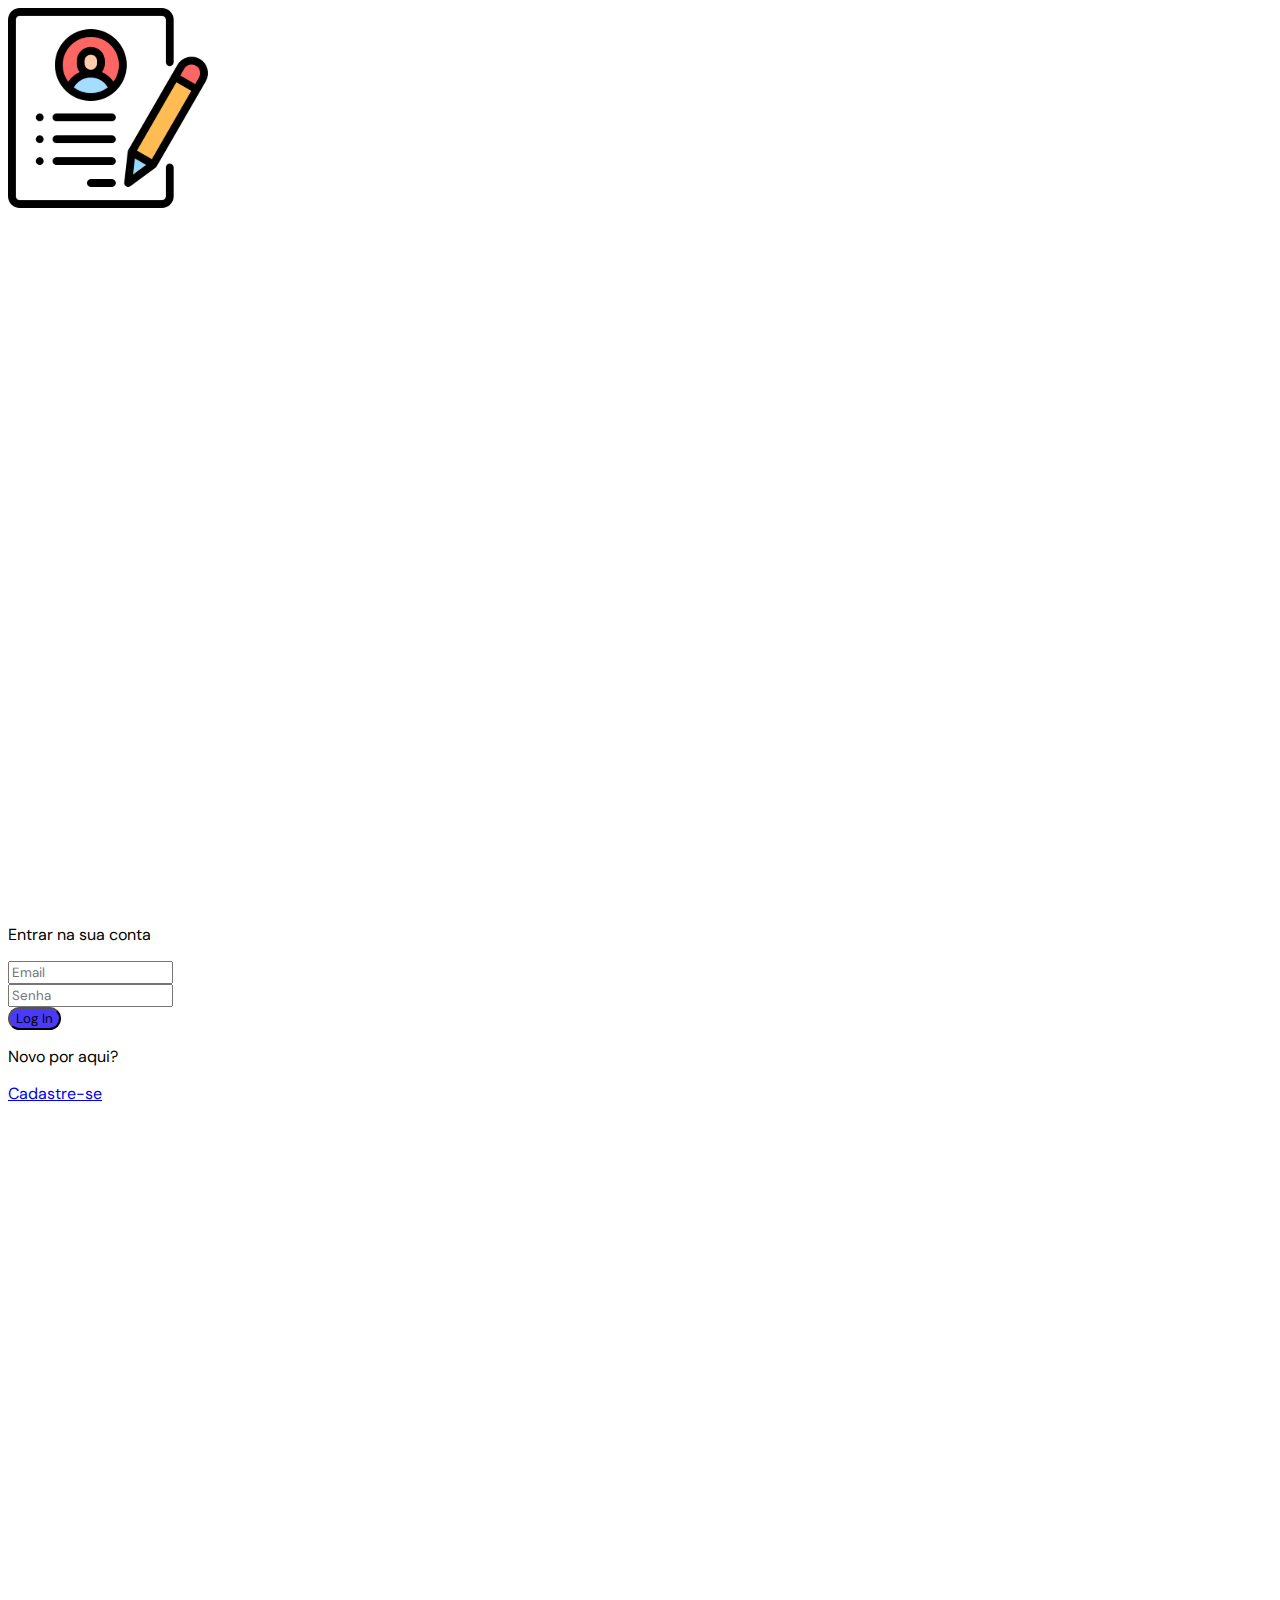
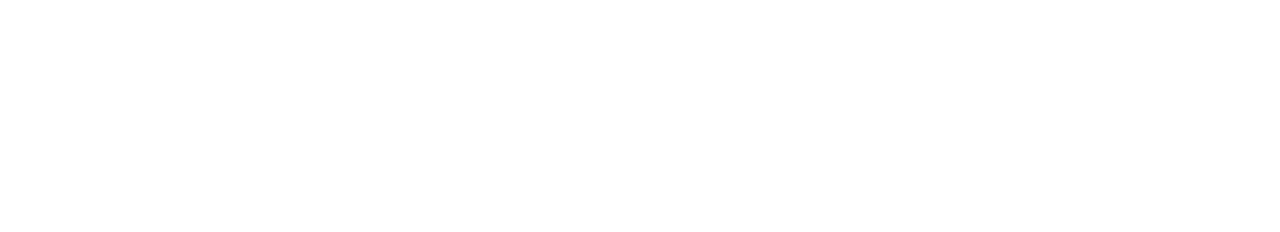
<file: index.html>
<!doctype html>
<html lang="pt-br">

<head>
    <meta charset="utf-8">
    <meta name="viewport" content="width=device-width, initial-scale=1">
    <title>Javascript - Final</title>
    <link rel="stylesheet" href="https://cdnjs.cloudflare.com/ajax/libs/font-awesome/6.2.0/css/all.min.css" integrity="sha512-xh6O/CkQoPOWDdYTDqeRdPCVd1SpvCA9XXcUnZS2FmJNp1coAFzvtCN9BmamE+4aHK8yyUHUSCcJHgXloTyT2A==" crossorigin="anonymous" referrerpolicy="no-referrer" />
    <link href="https://cdn.jsdelivr.net/npm/bootstrap@5.2.2/dist/css/bootstrap.min.css" rel="stylesheet"
        integrity="sha384-Zenh87qX5JnK2Jl0vWa8Ck2rdkQ2Bzep5IDxbcnCeuOxjzrPF/et3URy9Bv1WTRi" crossorigin="anonymous">
    <link rel="stylesheet" href="./src/css/style.css">
</head>

<body class="text-dark">
    <div class="container">
        <div class="row">
            <div class="col-md-7 h-100 d-md-block d-none">
                <div class="height-100 d-flex align-items-center justify-content-center align-items-center">
                    <img src="./src/assets/login-book.svg">
                </div>
            </div>
            <div class="col-md-5">
                <div class="height-100 d-flex flex-column align-items-center justify-content-center">
                    <p class="fs-2 fw-bo">Entrar na sua conta</p>
                    <form id="input-login-form" class="d-flex flex-column w-75 gap-2">
                        <div class="input-group">
                            <input id="input-login-email"  class="form-control" type="email" placeholder="Email" name="email">
                            <span class="input-group-text" id="basic-addon1"><i class="fa-solid fa-user"></i></span>
                        </div>
                        <div class="input-group">
                            <input id="input-login-password"  class="form-control" type="password" placeholder="Senha" name="senha">
                            <span class="input-group-text" id="basic-addon1"><i class="fa-solid fa-lock"></i></span>
                        </div>
                        <div class="mb-3">
                            <div id="input-error" class="form-text"></div>
                            </div>
                        <input type="submit" class="btn btn-primary mt-3 py-2" value="Log In">
                    </form>
                    <div class="mt-3 d-flex flex-column align-items-center opacity-75 ">
                        <p class="m-0 text-opacity-50">Novo por aqui?</p>
                        <p class="m-0 fw-bold"><a class="text-dark" href="./src/pages/signup.html">Cadastre-se</a></p>
                    </div>
                </div>
            </div>
        </div>
    </div>
    <script src="./src/js/scritpt.js"></script>
    <script src="https://cdn.jsdelivr.net/npm/bootstrap@5.2.2/dist/js/bootstrap.bundle.min.js"
        integrity="sha384-OERcA2EqjJCMA+/3y+gxIOqMEjwtxJY7qPCqsdltbNJuaOe923+mo//f6V8Qbsw3" crossorigin="anonymous">
    </script>
</body>

</html>
</file>
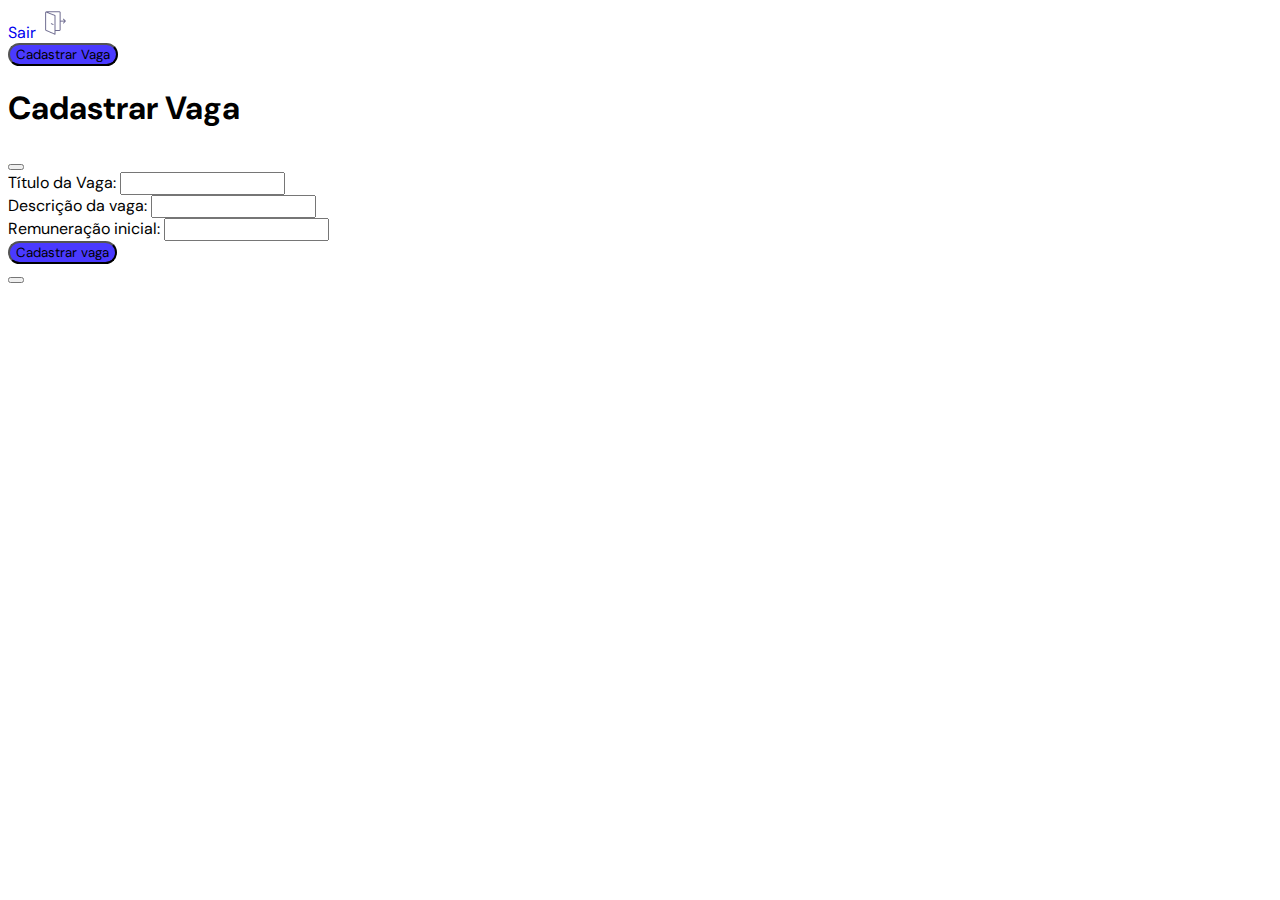
<file: src/pages/recrutador/index.html>
<!doctype html>
<html lang="pt-br">

<head>
    <meta charset="utf-8">
    <meta name="viewport" content="width=device-width, initial-scale=1">
    <title>Recrutador</title>

    <link href="https://cdn.jsdelivr.net/npm/bootstrap@5.2.2/dist/css/bootstrap.min.css" rel="stylesheet"
        integrity="sha384-Zenh87qX5JnK2Jl0vWa8Ck2rdkQ2Bzep5IDxbcnCeuOxjzrPF/et3URy9Bv1WTRi" crossorigin="anonymous">
    <link rel="stylesheet" href="../../css/style.css">
</head>

<body>
    <div class="d-flex justify-content-end">
        <div class="p-3"><a class="text-black-50 sair" href="../../../index.html">Sair <img src="../../assets/sair.png" alt=""></a></div>
    </div>
    <div class="container d-flex flex-column mb-5 align-items-center justify-content-center">
        <div class="shadow-lg w-75 p-5 rounded-3">
            <div class="d-flex flex-column align-items-center w-100">
                <table class="w-100">
                    <tbody id="recrutador-vagas">

                    </tbody>
                </table>
                <button type="button" class="btn btn-primary w-25 mt-5" data-bs-toggle="modal"
                    data-bs-target="#recrutador-cadastrar-vaga">
                    Cadastrar Vaga
                </button>

                <div class="modal fade" id="recrutador-cadastrar-vaga" tabindex="-1" aria-labelledby="exampleModalLabel"
                    aria-hidden="true">
                    <div class="modal-dialog">
                        <div class="modal-content">
                            <div class="modal-header">
                                <h1 class="modal-title fs-5">Cadastrar Vaga</h1>
                                <button type="button" class="btn-close" data-bs-dismiss="modal"
                                    aria-label="Close"></button>
                            </div>

                            <form class="modal-body">
                                <div class="d-flex flex-column align-items-start">
                                    <label class="form-label fw-bold mt-2" for="input-recrutador-vaga">Título da
                                        Vaga:</label>
                                    <input class="w-100 form-control text-black-50" type="text"
                                        id="input-recrutador-vaga" required>
                                </div>
                                <div class="d-flex flex-column align-items-start">
                                    <label class="form-label fw-bold mt-2" for="input-recrutador-descricao">Descrição da
                                        vaga:</label>
                                    <input class="w-100 form-control text-black-50" type="text"
                                        id="input-recrutador-descricao" required>
                                </div>
                                <div class="d-flex flex-column align-items-start">
                                    <label class="form-label fw-bold mt-2"
                                        for="input-recrutador-remuneracao">Remuneração inicial:</label>
                                    <input class="w-100 form-control text-black-50" type="text"
                                        id="input-recrutador-remuneracao" required>
                                </div>
                            </form>
                            <div class="modal-footer">
                                <button type="button" class="btn btn-primary" onclick="postVaga()">Cadastrar
                                    vaga</button>
                            </div>
                        </div>
                    </div>
                </div>
            </div>
        </div>
    </div>

    <!-- Modal ver vagas -->
    <div class="modal fade" id="recrutador-ver-vaga" tabindex="-1" aria-labelledby="exampleModalLabel"
        aria-hidden="true">
        <div class="modal-dialog">
            <div class="modal-content">
                <div class="modal-header">
                    <button type="button" class="btn-close" data-bs-dismiss="modal" aria-label="Close"></button>
                </div>
                <form id="cardVaga" class="modal-body text-black-50">
                </form>
                <!-- <div class="modal-footer justify-content-center">
                    <button type="button" class="btn btn-primary mt-3 w-75">Excluir Vaga</button>
                </div> -->
            </div>
        </div>
    </div>
    <script src="script.js"></script>
    <script src="../../js/scritpt.js"></script>
    <script src="https://cdn.jsdelivr.net/npm/bootstrap@5.2.2/dist/js/bootstrap.bundle.min.js"
        integrity="sha384-OERcA2EqjJCMA+/3y+gxIOqMEjwtxJY7qPCqsdltbNJuaOe923+mo//f6V8Qbsw3"
        crossorigin="anonymous"></script>
</body>

</html>
</file>
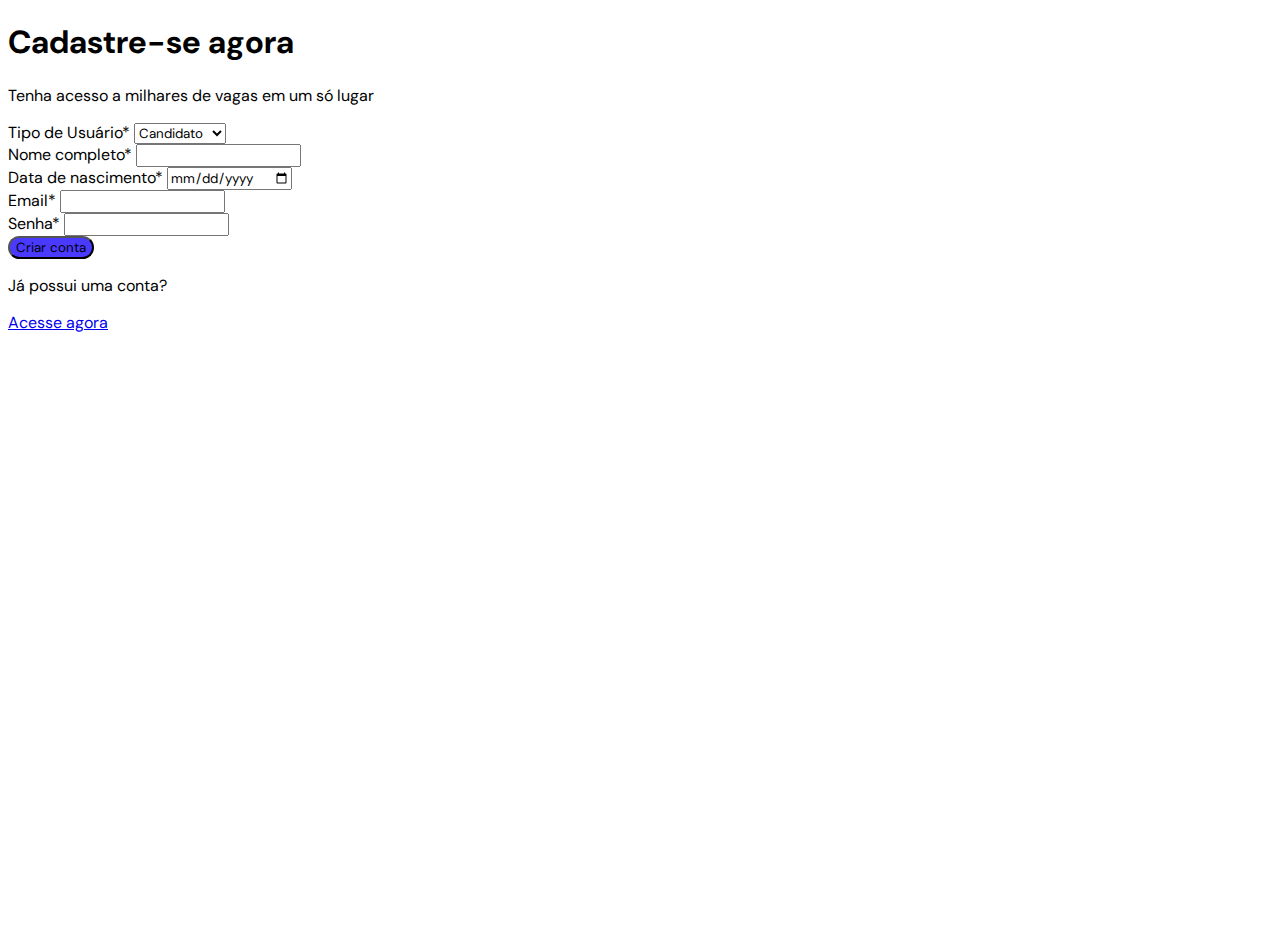
<file: src/pages/signup.html>
<!doctype html>
<html lang="en">

<head>
    <meta charset="utf-8">
    <meta name="viewport" content="width=device-width, initial-scale=1">
    <title>Sign up</title>
    <link href="https://cdn.jsdelivr.net/npm/bootstrap@5.2.2/dist/css/bootstrap.min.css" rel="stylesheet"
        integrity="sha384-Zenh87qX5JnK2Jl0vWa8Ck2rdkQ2Bzep5IDxbcnCeuOxjzrPF/et3URy9Bv1WTRi" crossorigin="anonymous">
    <link rel="stylesheet" href="../css/style.css">
</head>

<body class="text-dark">
    <main class="container text-center d-flex flex-column align-items-center height-100 justify-content-center">
        <h1 class="mt-5 fw-bold">Cadastre-se agora</h1>
        <p class="text-black-50">Tenha acesso a milhares de vagas em um só lugar</p>
        <form class=" w-75 p-3 mt-4">
            <div class="d-flex flex-column align-items-start">
                <label class="form-label fw-bold" for="input-signup-user">Tipo de Usuário*</label>
                <select class="form-select text-black-50" aria-label="Default select example" id="input-signup-type">
                    <option value="Candidato" selected>Candidato</option>
                    <option value="Recrutador">Recrutador</option>
                </select>
            </div>
            <div class="d-flex flex-column align-items-start">
                <label class="form-label fw-bold mt-2" for="input-signup-name">Nome completo*</label>
                <input class="w-100 form-control text-black-50" type="text" id="input-signup-name" required>
            </div>
            <div class="d-flex flex-column align-items-start">
                <label class="form-label fw-bold mt-2" for="input-signup-date">Data de nascimento*</label>
                <input class="w-100 form-control text-black-50" type="date" id="input-signup-date" required>
            </div>
            <div class="d-flex flex-column align-items-start">
                <label class="form-label fw-bold mt-2" for="input-signup-email">Email*</label>
                <input class="w-100 form-control text-black-50" type="email" id="input-signup-email" required>
            </div>
            <div class="d-flex flex-column align-items-start">
                <label class="form-label fw-bold mt-2" for="input-signup-password">Senha*</label>
                <input class="w-100 form-control text-black-50" type="password" id="input-signup-password" required>
            </div>
            <div>
                <div id="input-error"></div>

                <button class="btn btn-primary mt-3 w-50" type="button" id="btn-signup" onclick="postUser()">Criar conta</button>
                <div class="p-2">
                    <p class="m-0">Já possui uma conta?</p>
                    <p class="m-0"><a class="fw-bold text-dark" href="../../index.html">Acesse agora</a></p>
                </div>
            </div>
        </form>
    </main>
    <script src="../js/scritpt.js"></script>
    <script src="https://cdn.jsdelivr.net/npm/bootstrap@5.2.2/dist/js/bootstrap.bundle.min.js"
        integrity="sha384-OERcA2EqjJCMA+/3y+gxIOqMEjwtxJY7qPCqsdltbNJuaOe923+mo//f6V8Qbsw3"
        crossorigin="anonymous"></script>
</body>

</html>
</file>
<file: src/css/style.css>
@import url('https://fonts.googleapis.com/css2?family=DM+Sans:ital,wght@0,400;0,500;0,700;1,400;1,500;1,700&display=swap');

*,
* a,
* input {
    font-family: 'DM Sans', sans-serif;
}

.btn {
    border-radius: 86px;
}

.btn-primary {
    background: #4A3AFF;
}

.btn-danger {
    background: #FE6663;
}

.height-100 {
    height: 100vh;
}

@keyframes size {
    from {
        transform: scale(1);
    }

    to {
        transform: scale(1.05);
    }
}

.table-new-hover:hover {
    border-radius: 20px !important;
    animation: size .3s ease-in-out forwards;
}

.sair{
    text-decoration: none;
}
</file>
